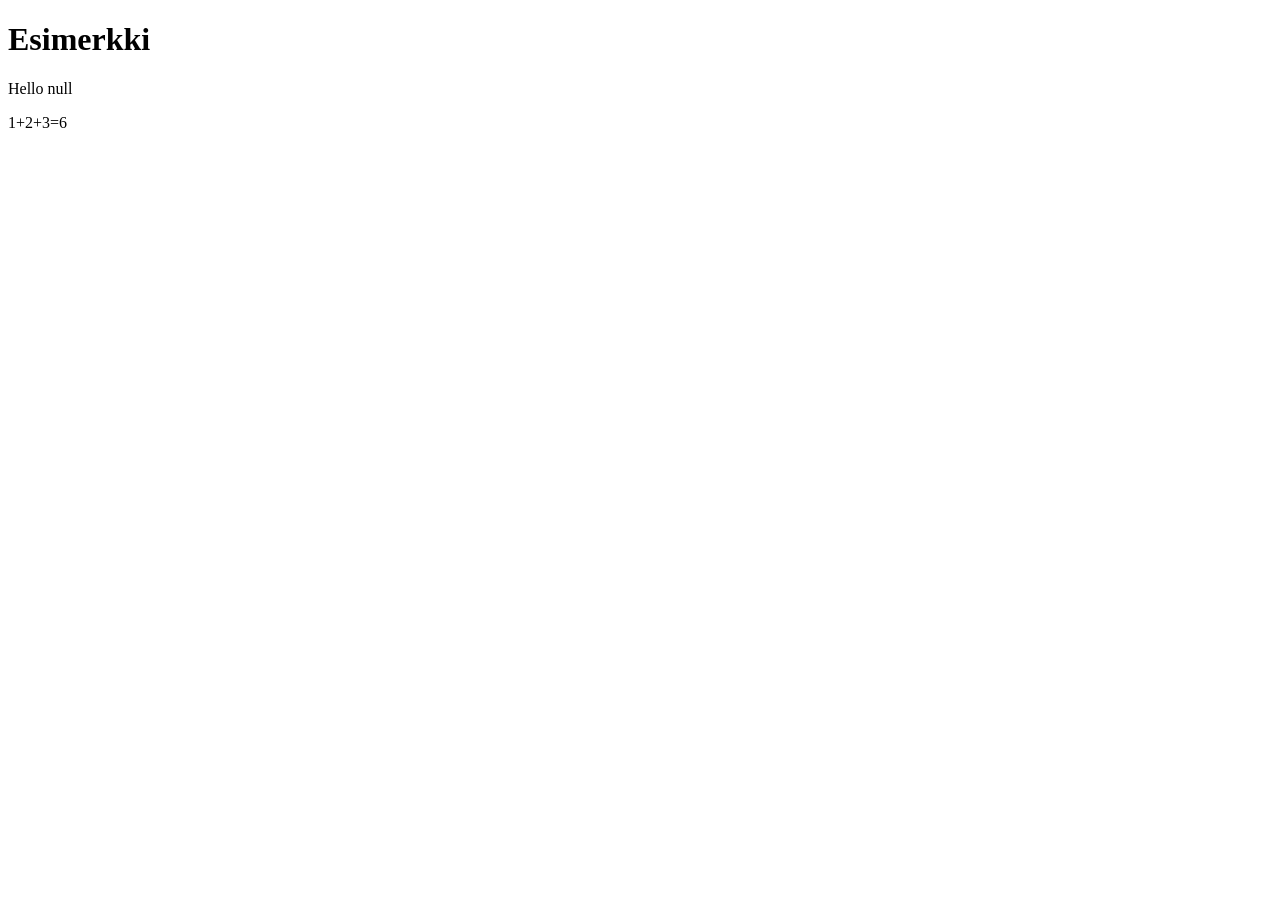
<file: Verkkosivut/index.html>
<!DOCTYPE html>
<html>
<head>
    <title>Porno Sivu</title>
    <meta charset="UTF-8">
    <script src="main.js" defer></script>
</head>
<body>
    <h1 id="otsikko"> Esimeerki</h1>
    <h2></h2>
</body>
</html>
</file>
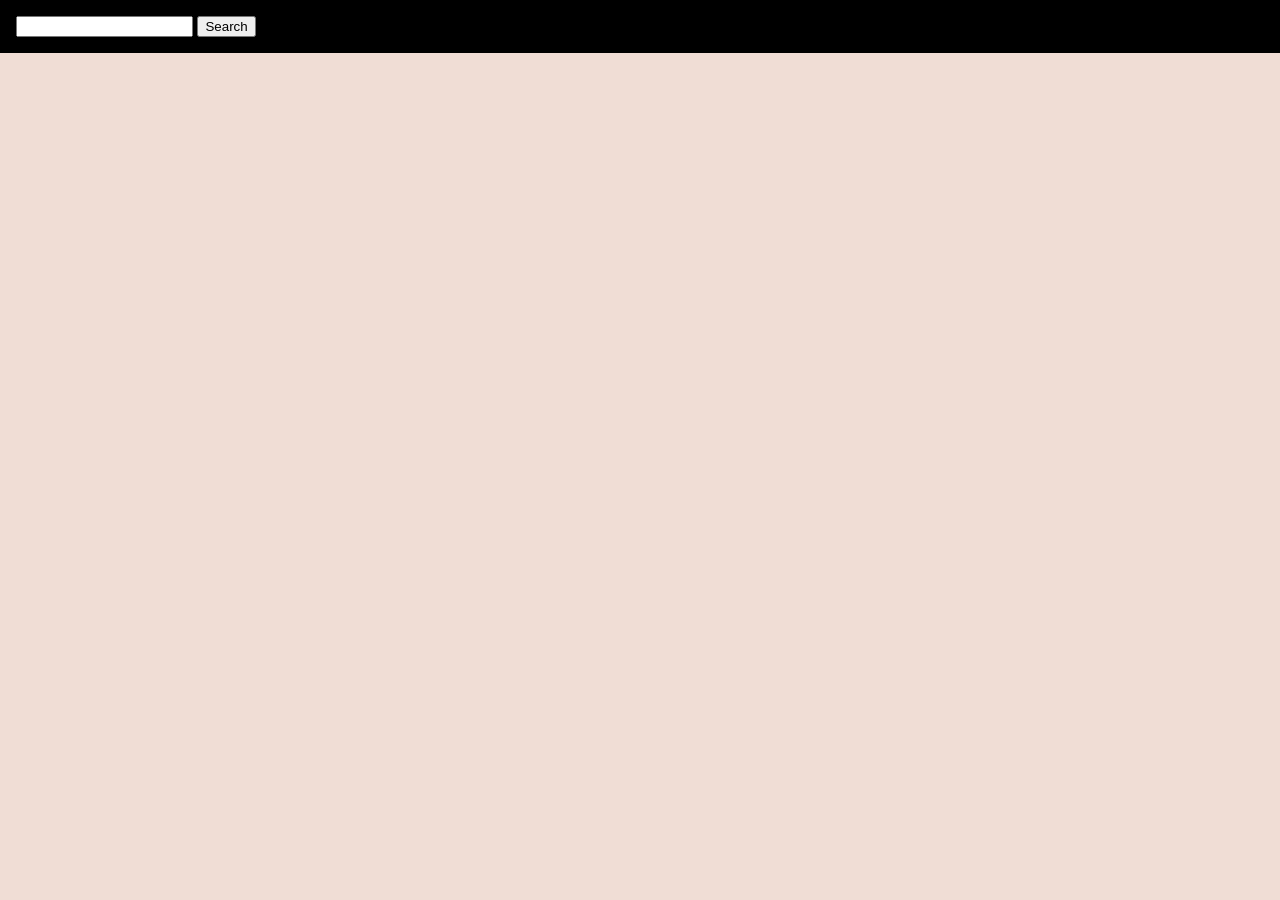
<file: JavaTehtävä/Mod4/tehtävä3.html>
<!DOCTYPE html>
<head>
  <meta charset="utf-8">
  <title>Tehtävä3</title>
  <link href="tehtävä3.css" rel="stylesheet">
  <script src="tehtävä3.js" defer></script>
</head>
<body>
  <header>
  <form id="haku" action="https://api.tvmaze.com/search/shows">
    <input id="query" name="q" type="text">
    <input type="submit" value="Search">
  </form>
  </header>
  <div id="results"></div>
</body>
</file>
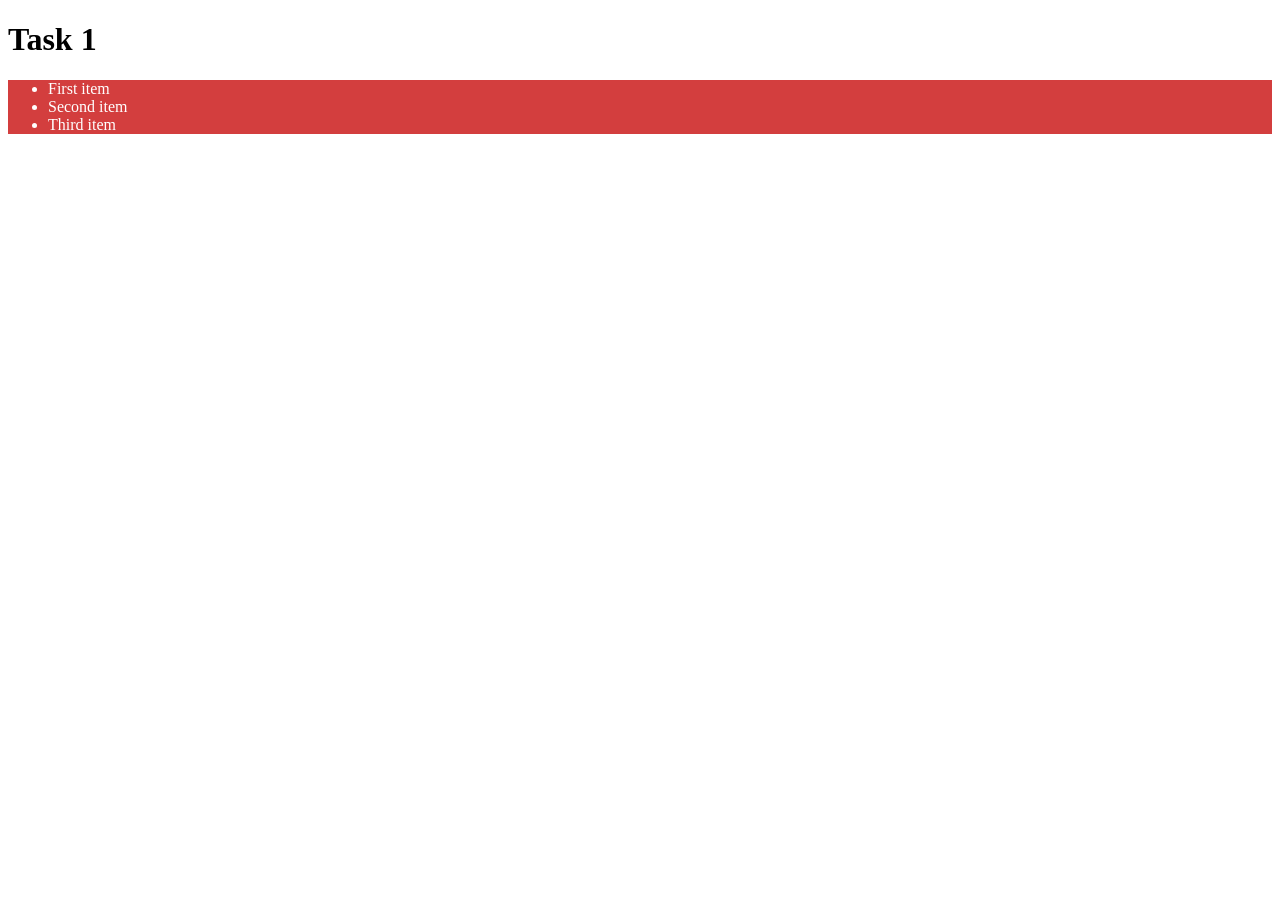
<file: JavaTehtävä/Mod3/module3-starters-main/t1/1.html>
<!DOCTYPE html>
<html lang="en">

<head>
    <meta charset="UTF-8">
    <meta http-equiv="X-UA-Compatible" content="IE=edge">
    <meta name="viewport" content="width=device-width, initial-scale=1.0">
    <title>Task 1</title>
    <link href="1.css" rel="stylesheet">
    <script src="1.js" defer></script>
</head>

<body>
    <h1>Task 1</h1>
    <ul id="target"></ul>
</body>

</html>
</file>
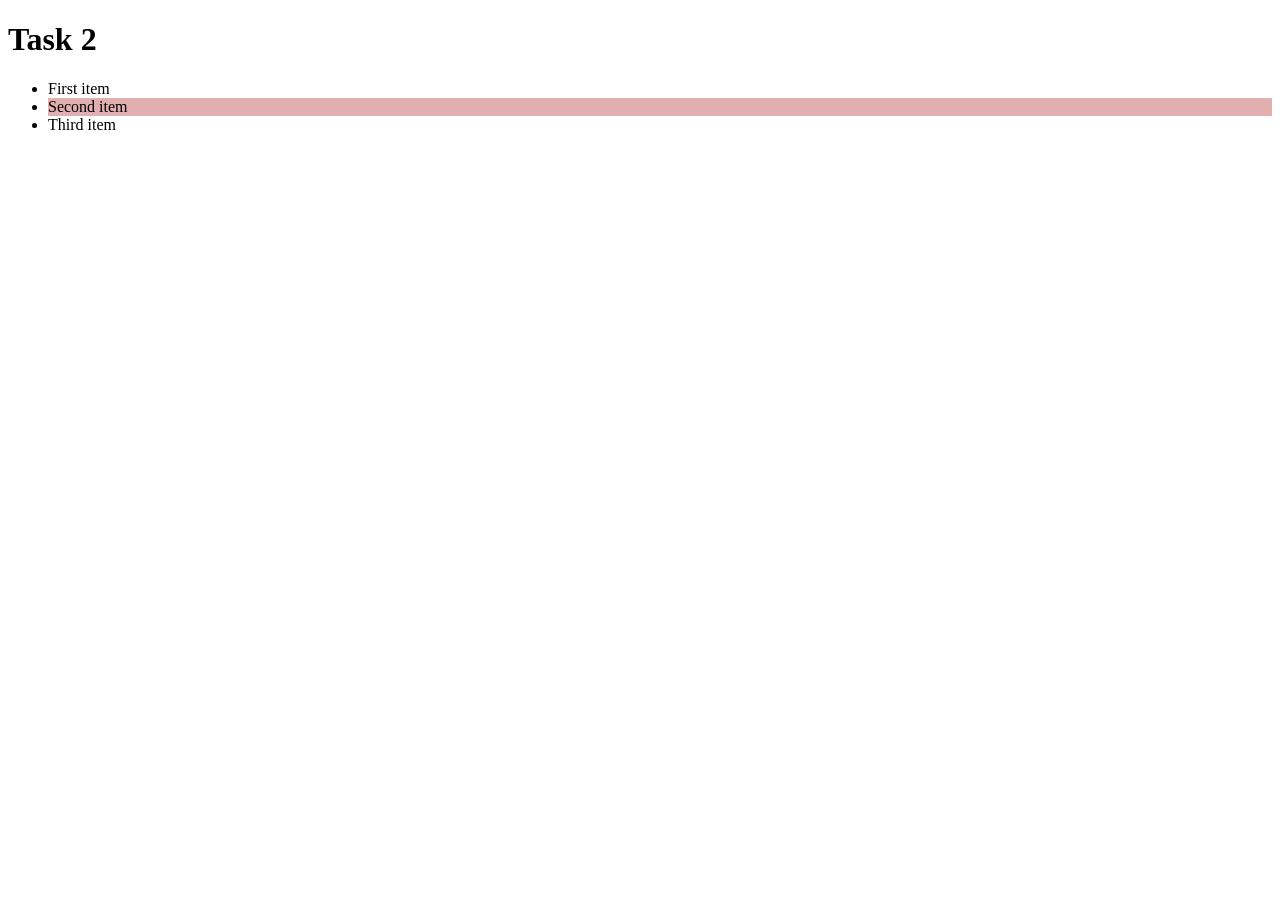
<file: JavaTehtävä/Mod3/module3-starters-main/t2/2.html>
<!DOCTYPE html>
<html lang="en">

<head>
    <meta charset="UTF-8">
    <meta http-equiv="X-UA-Compatible" content="IE=edge">
    <meta name="viewport" content="width=device-width, initial-scale=1.0">
    <title>Task 2</title>
    <link href="2.css" rel="stylesheet">
    <script src="2.js" defer></script>
</head>

<body>
    <h1>Task 2</h1>
    <ul id="target"></ul>
</body>

</html>
</file>
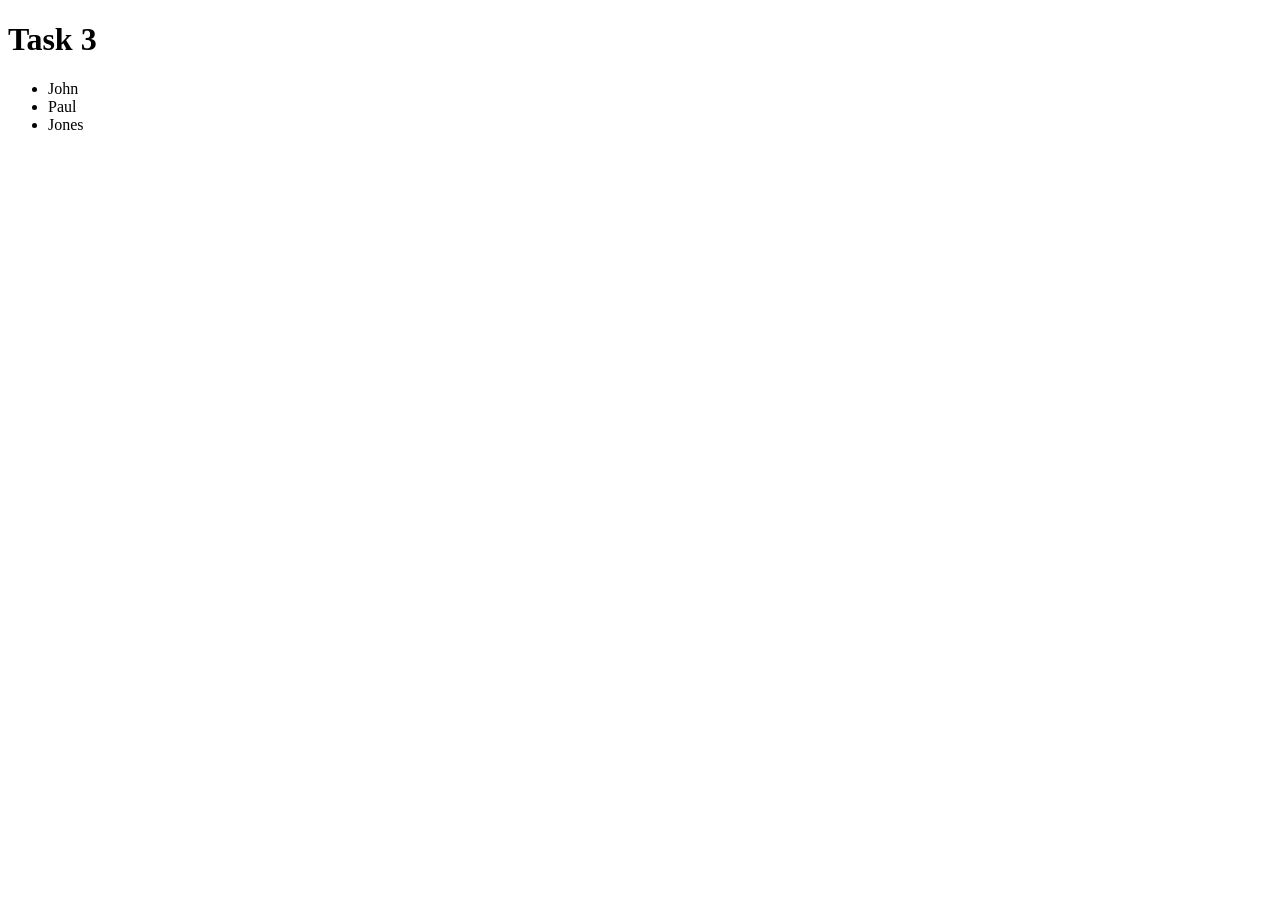
<file: JavaTehtävä/Mod3/module3-starters-main/t3/3.html>
<!DOCTYPE html>
<html lang="en">

<head>
    <meta charset="UTF-8">
    <meta http-equiv="X-UA-Compatible" content="IE=edge">
    <meta name="viewport" content="width=device-width, initial-scale=1.0">
    <title>Task 3</title>
    <script src="3.js" defer></script>
</head>

<body>
    <h1>Task 3</h1>
    <ul id="target"></ul>
</body>

</html>
</file>
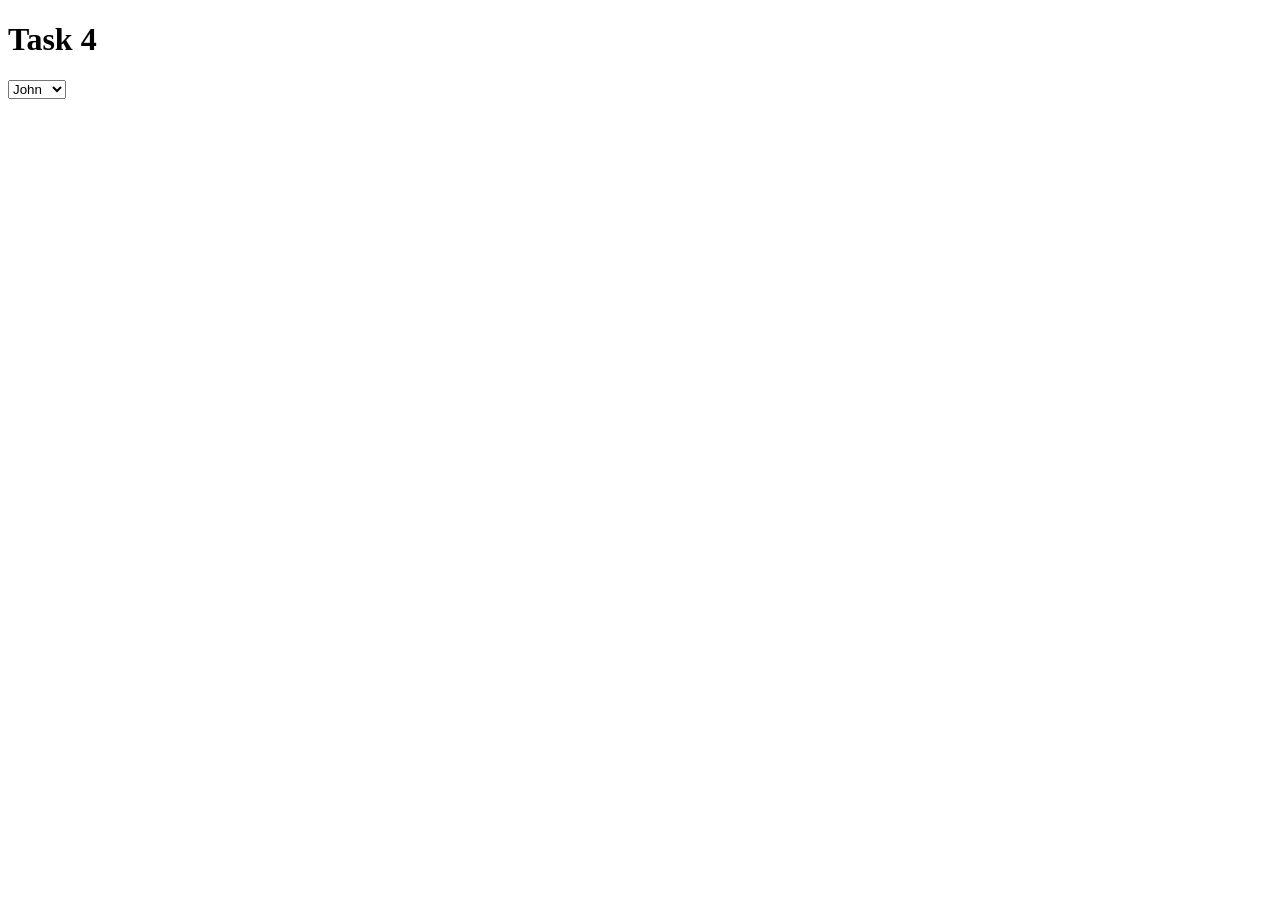
<file: JavaTehtävä/Mod3/module3-starters-main/t4/4.html>
<!DOCTYPE html>
<html lang="en">

<head>
    <meta charset="UTF-8">
    <meta http-equiv="X-UA-Compatible" content="IE=edge">
    <meta name="viewport" content="width=device-width, initial-scale=1.0">
    <title>Task 4</title>
    <script src="4.js" defer></script>
</head>

<body>
    <h1>Task 4</h1>
    <select id="target"></select>
</body>

</html>
</file>
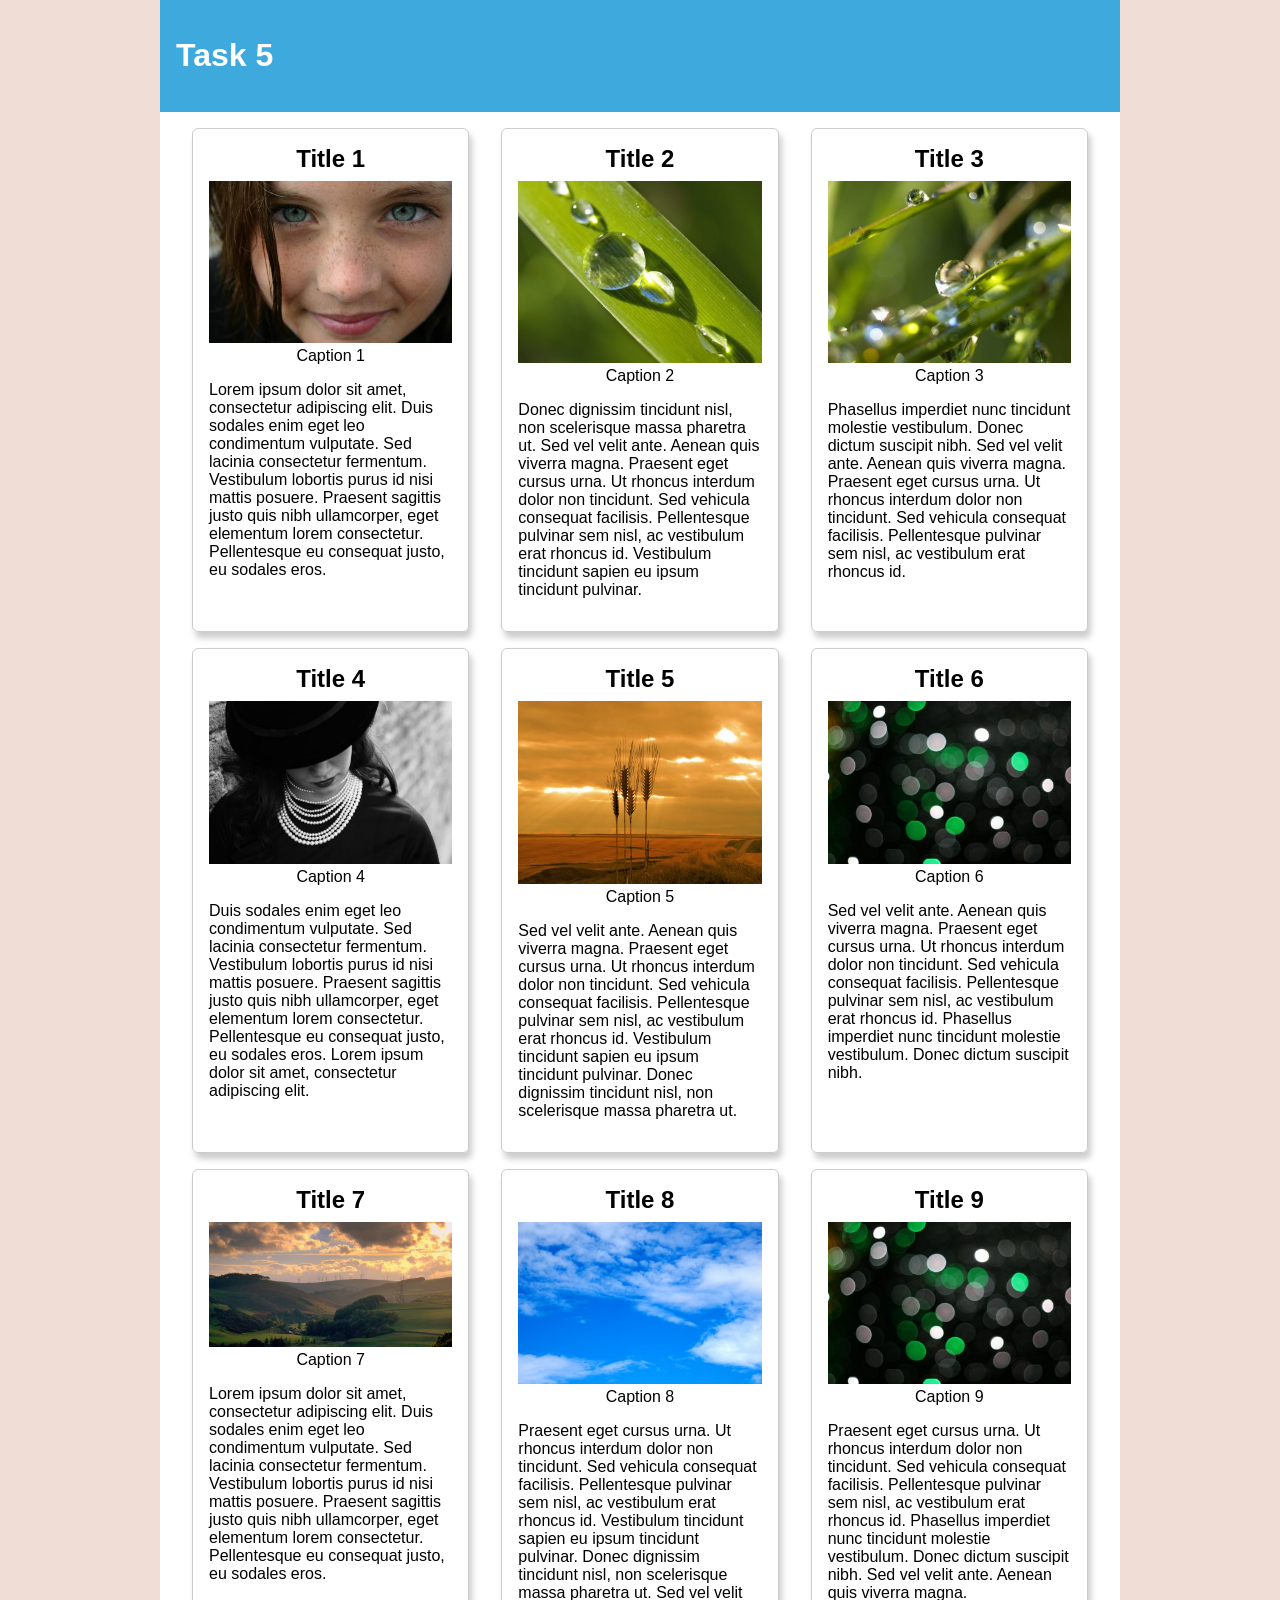
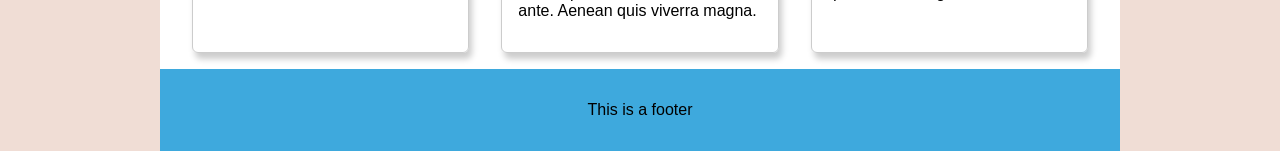
<file: JavaTehtävä/Mod3/module3-starters-main/t5/5.html>
<!DOCTYPE html>
<html lang="en">

<head>
    <meta charset="UTF-8">
    <meta http-equiv="X-UA-Compatible" content="IE=edge">
    <meta name="viewport" content="width=device-width, initial-scale=1.0">
    <title>Task 5</title>
    <script src="5.js" defer></script>
    <link href="5.css" rel="stylesheet">
</head>

<body>
    <div class="container">
        <header>
            <h1>Task 5</h1>
        </header>
        <main>
            <section id="pictures">
                <!-- add articles here -->
            </section>
        </main>
        <footer>
            <p>This is a footer</p>
        </footer>
    </div>
</body>

</html>
</file>
<file: JavaTehtävä/Mod4/tehtävä3.css>
html {
  font-family: Verdana, Arial, Helvetica, sans-serif;
}

body {
  margin: 0;
  padding: 0;
  background-color: #f0ddd5;
}

.container {
  width: 60rem;
  margin: auto;
}

main {
  background-color: #fff;
  padding: 1rem;
}

header {
  position: sticky;
  top: 0;
  z-index: 1000;
  background-color: black;
  padding: 1rem;
  color: #fff;
}

#results {
  display: flex;
  flex-wrap: wrap;
  justify-content: space-evenly;
  gap: 1rem;
}

article {
  width: calc(100% / 3 - 2rem);
  box-sizing: border-box;
  cursor: pointer;
  border: 1px #ccc solid;
  padding: 1rem;
  border-radius: 6px;
  box-shadow: 3px 6px 6px #ccc;
  transition: all 0.2s ease-in-out;
  background-color: wheat
}

article:hover {
  transform: scale(1.02);
  box-shadow: 0px 0px 2px #ccc;
}

article h2 {
  margin: 0;
  text-align: center;
  padding: 0 0 0.5rem 0;
}

figure {
  margin: 0;
  text-align: center;
}

figure img {
  width: 100%;
}

figcaption {
  text-align: center;
}

footer {
  background-color: #3ea9dd;
  text-align: center;
  padding: 1rem;
}

dialog[closed] {
  position: fixed;
  transition: all 0.5s ease-in-out;
  opacity: 0;
  display: block;
}

dialog[open] {
  opacity: 1;
}

dialog::backdrop {
  background: rgb(0 0 0 / 0.8);
}

dialog span {
  position: absolute;
  top: 1rem;
  right: 2rem;
  font-size: 2rem;
  text-decoration: none;
  color: #fff;
  filter: drop-shadow(2px 2px 2px #000);
}
</file>
<file: JavaTehtävä/Mod3/module3-starters-main/t1/1.css>
.my-list {
  background-color: rgb(211, 62, 62);
  color: #fff;
}
</file>
<file: JavaTehtävä/Mod3/module3-starters-main/t2/2.css>
.my-item {
  background-color: rgb(225, 175, 175);
}
</file>
<file: JavaTehtävä/Mod3/module3-starters-main/t5/5.css>
html {
  font-family: Verdana, Arial, Helvetica, sans-serif;
}

body {
  margin: 0;
  padding: 0;
  background-color: #f0ddd5;
}

.container {
  width: 60rem;
  margin: auto;
}

header {
  background-color: #3ea9dd;
  padding: 1rem;
  color: #fff;
}

main {
  background-color: #fff;
  padding: 1rem;
}

section {
  display: flex;
  flex-wrap: wrap;
  justify-content: space-evenly;
  gap: 1rem;
}

article {
  width: calc(100% / 3 - 2rem);
  box-sizing: border-box;
  cursor: pointer;
  border: 1px #ccc solid;
  padding: 1rem;
  border-radius: 6px;
  box-shadow: 3px 6px 6px #ccc;
  transition: all 0.2s ease-in-out;
}

article:hover {
  transform: scale(1.02);
  box-shadow: 0px 0px 2px #ccc;
}

article h2 {
  margin: 0;
  text-align: center;
  padding: 0 0 0.5rem 0;
}

figure {
  margin: 0;
  text-align: center;
}

figure img {
  width: 100%;
}

figcaption {
  text-align: center;
}

footer {
  background-color: #3ea9dd;
  text-align: center;
  padding: 1rem;
}

dialog[closed] {
  position: fixed;
  transition: all 0.5s ease-in-out;
  opacity: 0;
  display: block;
}

dialog[open] {
  opacity: 1;
}

dialog::backdrop {
  background: rgb(0 0 0 / 0.8);
}

dialog span {
  position: absolute;
  top: 1rem;
  right: 2rem;
  font-size: 2rem;
  text-decoration: none;
  color: #fff;
  filter: drop-shadow(2px 2px 2px #000);
}
</file>
